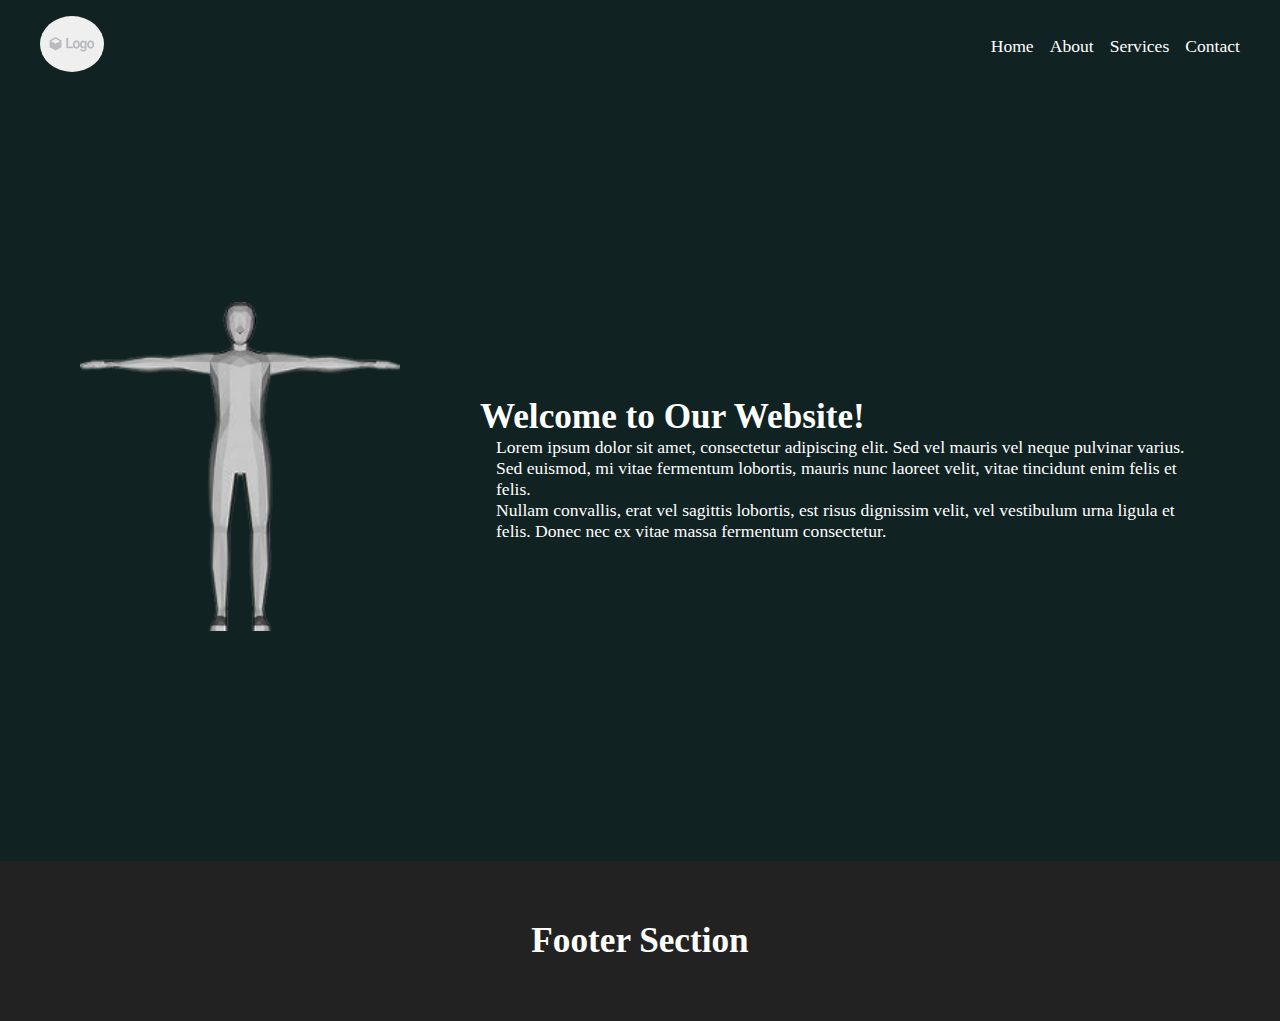
<file: CSS/Normal Project/index.html>
<!DOCTYPE html>
<html lang="en">
    <head>
        <meta charset="UTF-8" />
        <meta name="viewport" content="width=device-width, initial-scale=1.0" />
        <!--
            we use (link) for a lot of things [page icon - link css - etc...]
            to use it as a css link you have to add (rel) attribute with value of "stylesheet"
        -->
        <link rel="stylesheet" href="./styles/style.css" />
        <link rel="icon" href="../../public/assets/MMT-Logo.png" />
        <title>Project</title>
    </head>
    <body>
        <!-- every page should have 3 sections [Header - (main - body - hero section) - Footer] -->
        <!-- 
            header is the top of the page where you find [logo - links - search - etc...]
        -->
            
        <header>
            <!--
                logo is usually in the center or the left side of header
                use (img) tag for logo
            -->
            <div class="logo-container">
                <img src="../../public/assets/logo.png" alt="logo" />
            </div>
            <!--
                header might have navigation bar
                navigation bar usually have links to other pages
                use (nav) tag for navigation bar
            -->
            <nav>
                <ul>
                    <li><a href="#">Home</a></li>
                    <li><a href="#">About</a></li>
                    <li><a href="#">Services</a></li>
                    <li><a href="#">Contact</a></li>
                </ul>
            </nav>
        </header>

        <main>
            <!--
                main section or as some people say "Hero Section"
                it contain all the page sections [landing - content - etc...]
            -->
            <section class="landing">
                <section class="model-image">
                    <div class="img-container">
                        <img src="../../public/assets/model.png" alt="model" />
                    </div>
                </section>
                <section class="content-container">
                    <!--
                    content section usually contain text and images
                    use (h1, h2, h3, h4, h5, h6) tags for headings
                    use (p) tag for paragraphs
                    use (img) tag for images
                -->
                    <h1>Welcome to Our Website!</h1>
                    <p>
                        Lorem ipsum dolor sit amet, consectetur adipiscing elit.
                        Sed vel mauris vel neque pulvinar varius. Sed euismod,
                        mi vitae fermentum lobortis, mauris nunc laoreet velit,
                        vitae tincidunt enim felis et felis.
                    </p>
                    <p>
                        Nullam convallis, erat vel sagittis lobortis, est risus
                        dignissim velit, vel vestibulum urna ligula et felis.
                        Donec nec ex vitae massa fermentum consectetur.
                    </p>
                </section>
            </section>
        </main>

        <footer>
            <!-- 
                last and not least the Footer Section
                it contain some information about the website, logo, links and much more
            -->
            <h1>Footer Section</h1>
        </footer>

        <!-- now let's move into css -->
    </body>
</html>
</file>
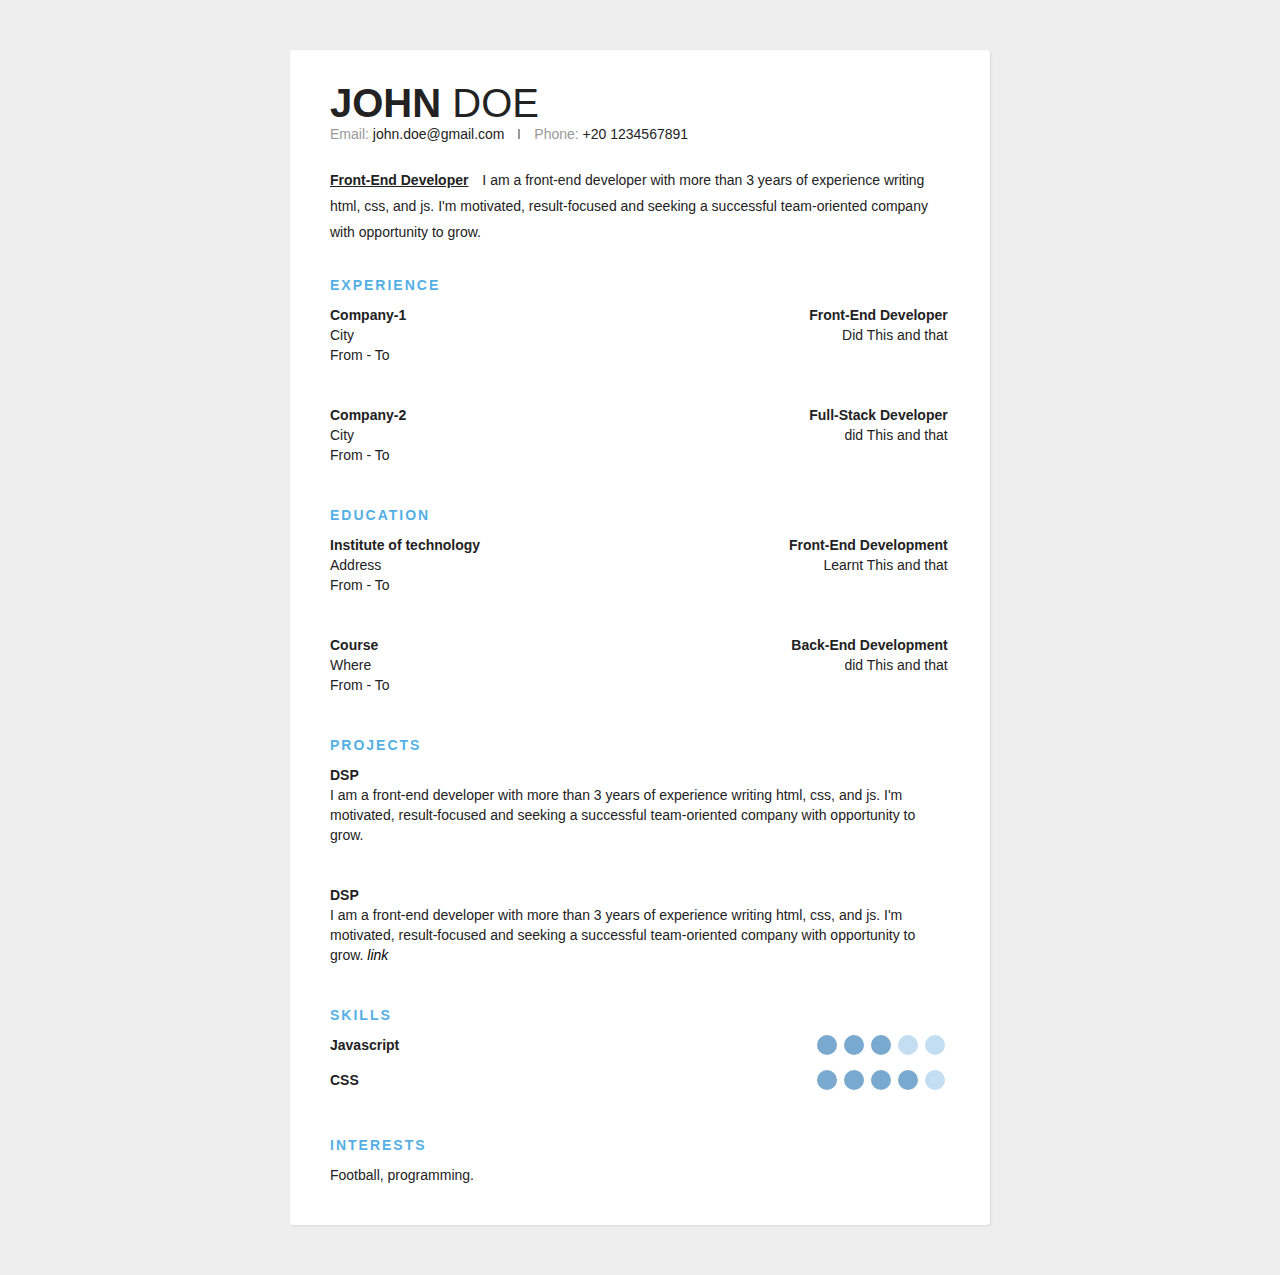
<file: CSS/Resume/index.html>
<!DOCTYPE html>
<html lang="en">
    <head>
        <meta charset="UTF-8" />
        <meta name="viewport" content="width=device-width, initial-scale=1.0" />
        <link rel="icon" href="../../public/assets/MMT-Logo.png" />
        <link rel="stylesheet" href="./styles/style.css" />
        <title>Resume</title>
    </head>
    <body>
        <div class="container">
            <div class="header">
                <div class="full-name">
                    <span class="first-name">John</span>
                    <span class="last-name">Doe</span>
                </div>
                <div class="contact-info">
                    <span class="email">Email: </span>
                    <span class="email-val">john.doe@gmail.com</span>
                    <span class="separator"></span>
                    <span class="phone">Phone: </span>
                    <span class="phone-val">+20 1234567891</span>
                </div>

                <div class="about">
                    <span class="position">Front-End Developer </span>
                    <span class="desc">
                        I am a front-end developer with more than 3 years of
                        experience writing html, css, and js. I'm motivated,
                        result-focused and seeking a successful team-oriented
                        company with opportunity to grow.
                    </span>
                </div>
            </div>
            <div class="details">
                <div class="section">
                    <div class="section__title">Experience</div>
                    <div class="section__list">
                        <div class="section__list-item">
                            <div class="left">
                                <div class="name">Company-1</div>
                                <div class="addr">City</div>
                                <div class="duration">From - To</div>
                            </div>
                            <div class="right">
                                <div class="name">Front-End Developer</div>
                                <div class="desc">Did This and that</div>
                            </div>
                        </div>
                        <div class="section__list-item">
                            <div class="left">
                                <div class="name">Company-2</div>
                                <div class="addr">City</div>
                                <div class="duration">From - To</div>
                            </div>
                            <div class="right">
                                <div class="name">Full-Stack Developer</div>
                                <div class="desc">did This and that</div>
                            </div>
                        </div>
                    </div>
                </div>
                <div class="section">
                    <div class="section__title">Education</div>
                    <div class="section__list">
                        <div class="section__list-item">
                            <div class="left">
                                <div class="name">Institute of technology</div>
                                <div class="addr">Address</div>
                                <div class="duration">From - To</div>
                            </div>
                            <div class="right">
                                <div class="name">Front-End Development</div>
                                <div class="desc">Learnt This and that</div>
                            </div>
                        </div>
                        <div class="section__list-item">
                            <div class="left">
                                <div class="name">Course</div>
                                <div class="addr">Where</div>
                                <div class="duration">From - To</div>
                            </div>
                            <div class="right">
                                <div class="name">Back-End Development</div>
                                <div class="desc">did This and that</div>
                            </div>
                        </div>
                    </div>
                </div>
                <div class="section">
                    <div class="section__title">Projects</div>
                    <div class="section__list">
                        <div class="section__list-item">
                            <div class="name">DSP</div>
                            <div class="text">
                                I am a front-end developer with more than 3
                                years of experience writing html, css, and js.
                                I'm motivated, result-focused and seeking a
                                successful team-oriented company with
                                opportunity to grow.
                            </div>
                        </div>

                        <div class="section__list-item">
                            <div class="name">DSP</div>
                            <div class="text">
                                I am a front-end developer with more than 3
                                years of experience writing html, css, and js.
                                I'm motivated, result-focused and seeking a
                                successful team-oriented company with
                                opportunity to grow. <a href="/login">link</a>
                            </div>
                        </div>
                    </div>
                </div>
                <div class="section">
                    <div class="section__title">Skills</div>
                    <div class="skills">
                        <div class="skills__item">
                            <div class="left">
                                <div class="name">Javascript</div>
                            </div>
                            <div class="right">
                                <input id="ck1" type="checkbox" checked />

                                <label for="ck1"></label>
                                <input id="ck2" type="checkbox" checked />

                                <label for="ck2"></label>
                                <input id="ck3" type="checkbox" checked />

                                <label for="ck3"></label>
                                <input id="ck4" type="checkbox" />
                                <label for="ck4"></label>
                                <input id="ck5" type="checkbox" />
                                <label for="ck5"></label>
                            </div>
                        </div>
                    </div>
                    <div class="skills__item">
                        <div class="left"><div class="name">CSS</div></div>
                        <div class="right">
                            <input id="ck1" type="checkbox" checked />

                            <label for="ck1"></label>
                            <input id="ck2" type="checkbox" checked />

                            <label for="ck2"></label>
                            <input id="ck3" type="checkbox" checked />

                            <label for="ck3"></label>
                            <input id="ck4" type="checkbox" checked />
                            <label for="ck4"></label>
                            <input id="ck5" type="checkbox" />
                            <label for="ck5"></label>
                        </div>
                    </div>
                </div>
                <div class="section">
                    <div class="section__title">Interests</div>
                    <div class="section__list">
                        <div class="section__list-item">
                            Football, programming.
                        </div>
                    </div>
                </div>
            </div>
        </div>
    </body>
</html>
</file>
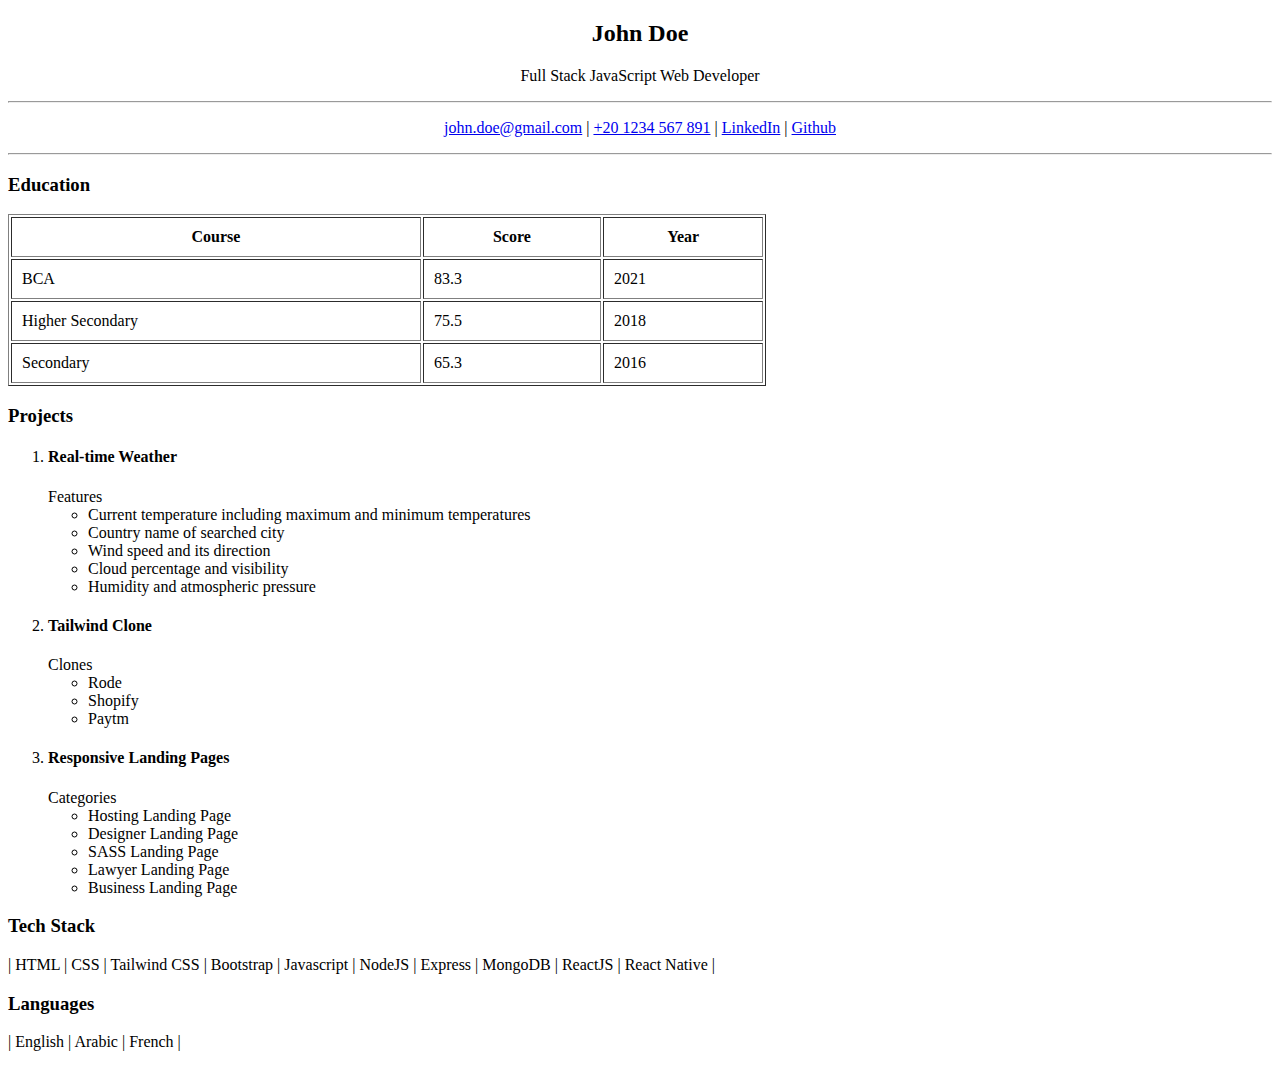
<file: HTML/Resume/index.html>
<!DOCTYPE html>
<html lang="en">
    <head>
        <meta charset="UTF-8" />
        <meta http-equiv="X-UA-Compatible" content="IE=edge" />
        <meta name="viewport" content="width=device-width, initial-scale=1.0" />
        <link rel="icon" href="../../public/assets/MMT-Logo.png" />
        <title>Resume</title>
    </head>
    <body>
        <header>
            <center>
                <h2>John Doe</h2>
                <p>Full Stack JavaScript Web Developer</p>
                <hr />
                <p>
                    <span
                        ><a href="mailto:avijitdas826@gmail.com"
                            >john.doe@gmail.com</a
                        ></span
                    >
                    |
                    <span
                        ><a href="tel:+201234567891">+20 1234 567 891</a></span
                    >
                    |
                    <span><a href="#">LinkedIn</a></span>
                    |
                    <span><a href="#">Github</a></span>
                </p>
                <hr />
            </center>
        </header>
        <main>
            <h3>Education</h3>
            <table border="1" width="60%" cellpadding="10">
                <tr>
                    <th>Course</th>
                    <th>Score</th>
                    <th>Year</th>
                </tr>
                <tr>
                    <td>BCA</td>
                    <td>83.3</td>
                    <td>2021</td>
                </tr>
                <tr>
                    <td>Higher Secondary</td>
                    <td>75.5</td>
                    <td>2018</td>
                </tr>
                <tr>
                    <td>Secondary</td>
                    <td>65.3</td>
                    <td>2016</td>
                </tr>
            </table>
            <h3>Projects</h3>
            <ol>
                <li>
                    <h4>Real-time Weather</h4>
                    <span>Features</span>
                    <ul>
                        <li>
                            Current temperature including maximum and minimum
                            temperatures
                        </li>
                        <li>Country name of searched city</li>
                        <li>Wind speed and its direction</li>
                        <li>Cloud percentage and visibility</li>
                        <li>Humidity and atmospheric pressure</li>
                    </ul>
                </li>
                <li>
                    <h4>Tailwind Clone</h4>
                    <span>Clones</span>
                    <ul>
                        <li>Rode</li>
                        <li>Shopify</li>
                        <li>Paytm</li>
                    </ul>
                </li>
                <li>
                    <h4>Responsive Landing Pages</h4>
                    <span>Categories</span>
                    <ul>
                        <li>Hosting Landing Page</li>
                        <li>Designer Landing Page</li>
                        <li>SASS Landing Page</li>
                        <li>Lawyer Landing Page</li>
                        <li>Business Landing Page</li>
                    </ul>
                </li>
            </ol>
            <h3>Tech Stack</h3>
            <p>
                | HTML | CSS | Tailwind CSS | Bootstrap | Javascript | NodeJS |
                Express | MongoDB | ReactJS | React Native |
            </p>
            <h3>Languages</h3>
            <p>| English | Arabic | French |</p>
        </main>
    </body>
</html>
</file>
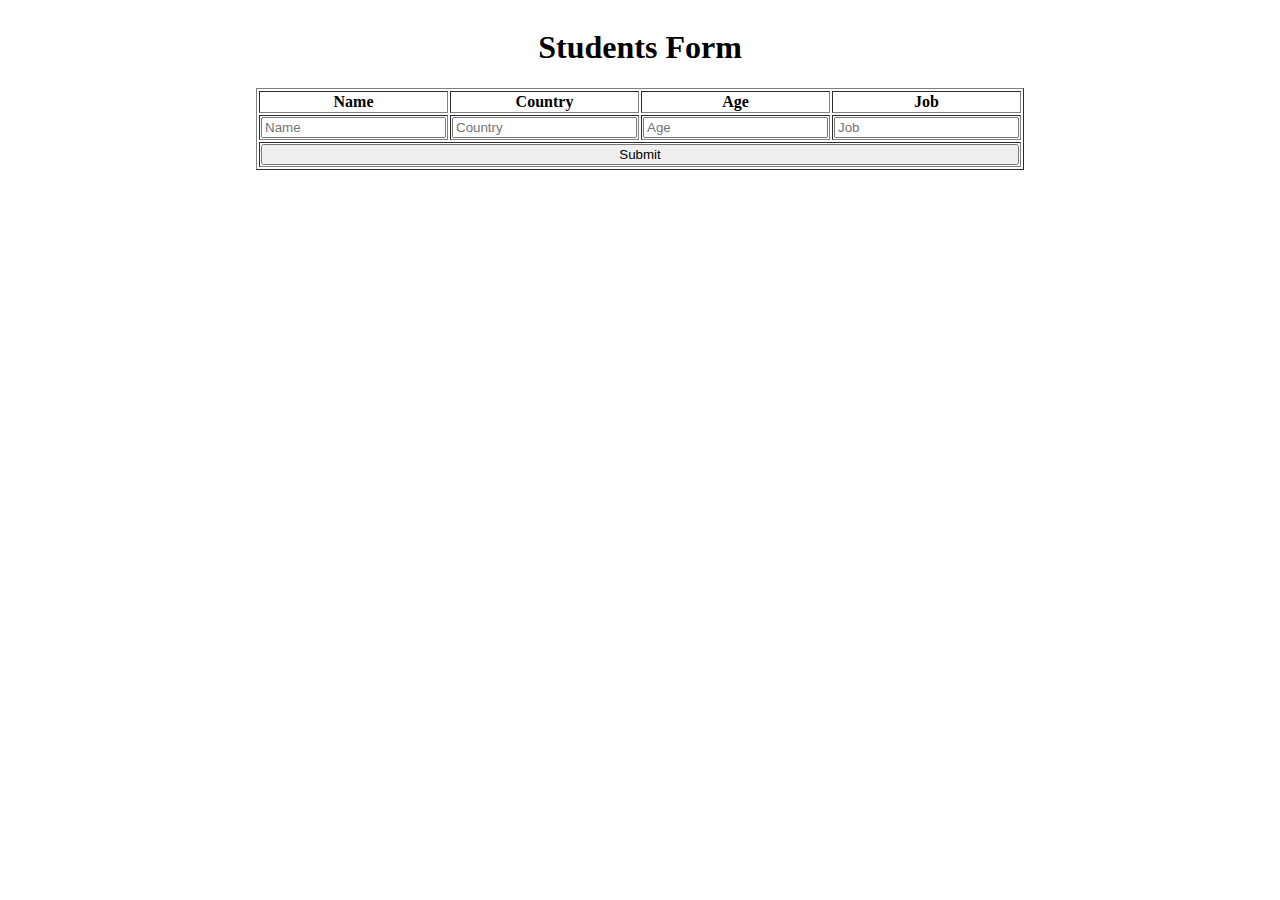
<file: HTML/Students Form/index.html>
<!DOCTYPE html>
<html lang="en">
    <head>
        <meta charset="UTF-8" />
        <meta name="viewport" content="width=device-width, initial-scale=1.0" />
        <link rel="icon" href="../../public/assets/MMT-Logo.png" />
        <title>Form</title>
    </head>
    <body>
        <center>
            <!-- 
            action is the URL where the form data will be sent when submitted
            method is the HTTP method that should be used to send the form data (GET, POST)
        -->
            <form action="" method="">
                <table border="1">
                    <caption>
                        <h1>Students Form</h1>
                    </caption>
                    <thead>
                        <th>
                            <!-- 
                            we use (for) to attach this label with that input
                        -->
                            <label for="name">Name</label>
                        </th>
                        <th><label for="country">Country</label></th>
                        <th><label for="age">Age</label></th>
                        <th><label for="job">Job</label></th>
                    </thead>
                    <tbody>
                        <td>
                            <!-- 
                            type is what the input for (Category)
                            id is used to make this input unique
                            name is used to reference this input data in the Back-End
                            placeholder is what will be shown in the input field when it's empty
                            required means that this field is mandatory for the form to be submitted
                            title is a popup that describe this field
                        -->
                            <input
                                type="text"
                                id="name"
                                name="name"
                                placeholder="Name"
                                required
                                title="Name"
                            />
                        </td>
                        <td>
                            <input
                                type="text"
                                id="country"
                                name="country"
                                placeholder="Country"
                                required
                                title="Country"
                            />
                        </td>
                        <td>
                            <input
                                type="number"
                                id="age"
                                name="age"
                                placeholder="Age"
                                required
                                title="age"
                            />
                        </td>
                        <td>
                            <input
                                type="text"
                                id="job"
                                name="job"
                                placeholder="Job"
                                required
                                title="Job"
                            />
                        </td>
                    </tbody>
                    <tfoot>
                        <!--
                    we use "submit" type to send data to the server
                -->
                        <tr>
                            <td colspan="4">
                                <input
                                    style="width: 100%"
                                    type="submit"
                                    value="Submit"
                                />
                            </td>
                        </tr>
                    </tfoot>
                </table>
            </form>
        </center>
    </body>
</html>
</file>
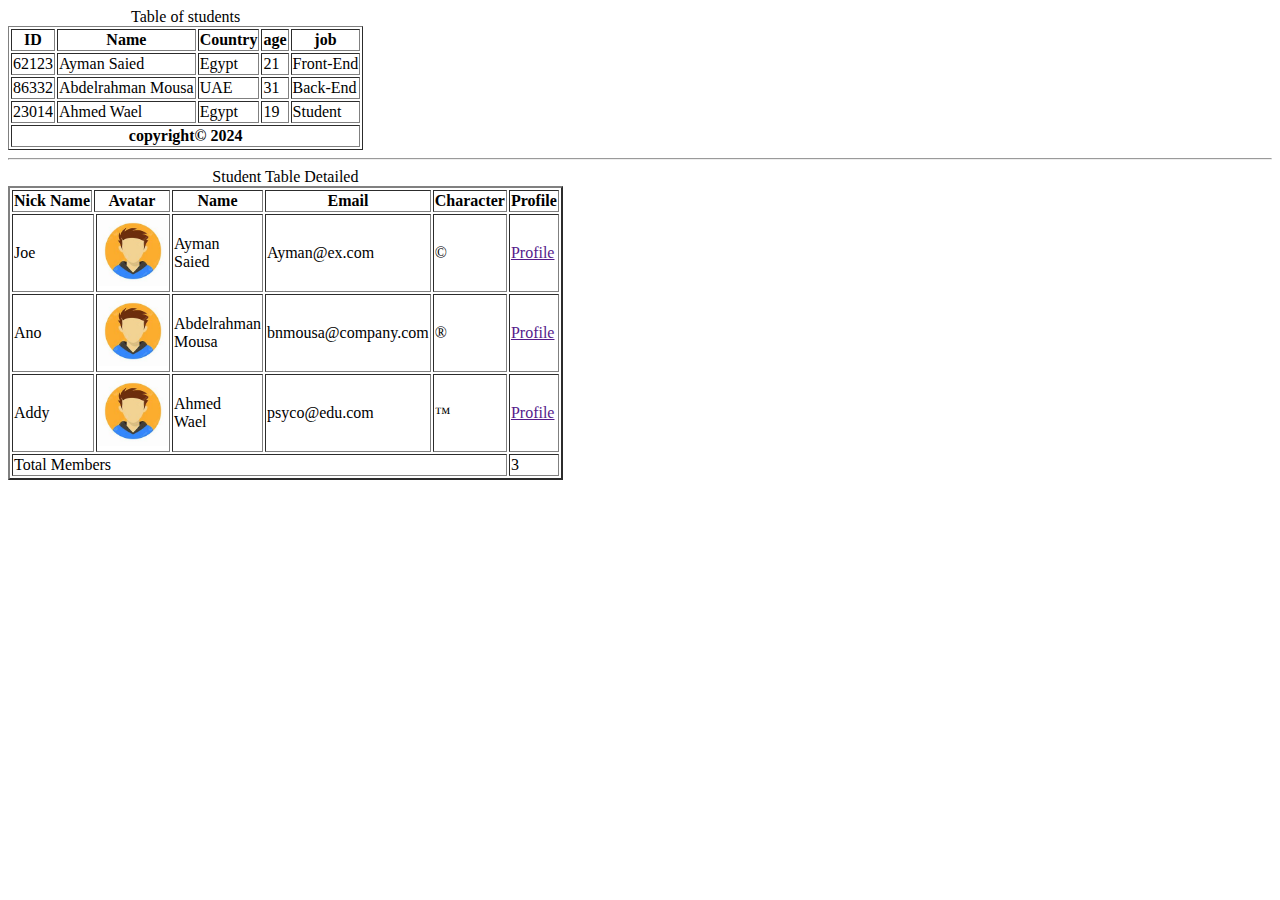
<file: HTML/Table/index.html>
<!DOCTYPE html>
<html lang="en">
<head>
    <meta charset="UTF-8">
    <meta name="viewport" content="width=device-width, initial-scale=1.0">
    <link rel="icon" href="../../public/assets/MMT-Logo.png">
    <title>Table</title>
</head>
<body>
    <!-- Table -1 -->
    <table border="1">
        <caption>Table of students</caption>
        <!-- thead for the head of the table -->
        <thead>
            <th>ID</th>
            <th>Name</th>
            <th>Country</th>
            <th>age</th>
            <th>job</th>
        </thead>
            <!-- tbody for the body of the table -->
        <tbody>
            <td>62123</td>
            <td>Ayman Saied</td>
            <td>Egypt</td>
            <td>21</td>
            <td>Front-End</td>
        </tbody>
        <tbody>
            <td>86332</td>
            <td>Abdelrahman Mousa</td>
            <td>UAE</td>
            <td>31</td>
            <td>Back-End</td>
        </tbody>
        <tbody>
            <td>23014</td>
            <td>Ahmed Wael</td>
            <td>Egypt</td>
            <td>19</td>
            <td>Student</td>
        </tbody>
        <!-- tfoot for the foot of the table -->
        <tfoot>
            <th colspan="5">
                copyright&copy; 2024
            </th>
        </tfoot>
    </table>
    <!-- end of table-1 -->
    <hr>
    <!-- table 2 -->
    <table border="2">
        <caption>
            Student Table Detailed
        </caption>
        <thead>
            <th>
                Nick Name
            </th>
            <th colspan="2">
                Avatar
            </th>
            <th>
                Name
            </th>
            <th>
                Email
            </th>
            <th>
                Character
            </th>
            <th>
                Profile
            </th>
        </thead>
        <tbody>
            <td colspan="2">
                Joe
            </td>
            <td>
                <img src="../../public/assets/maleAvatar.png" alt="" width="70" height="70">
            </td>
            <td colspan="">
                Ayman <br>
                Saied
            </td>
            <td>Ayman@ex.com</td>
            <td>&copy;</td>
            <td>
                <a href="">Profile</a>
            </td>
        </tbody>
        <tbody>
            <td colspan="2">
                Ano
            </td>
            <td>
                <img src="../../public/assets/maleAvatar.png" alt="" width="70" height="70">
            </td>
            <td colspan="">
                Abdelrahman <br>
                Mousa
            </td>
            <td>bnmousa@company.com</td>
            <td>&reg;</td>
            <td>
                <a href="">Profile</a>
            </td>
        </tbody>
        <tbody>
        <tbody>
            <td colspan="2">
                Addy
            </td>
            <td>
                <img src="../../public/assets/maleAvatar.png" alt="" width="70" height="70">
            </td>
            <td colspan="">
                Ahmed <br>
                Wael
            </td>
            <td>psyco@edu.com</td>
            <td>	&trade;</td>
            <td>
                <a href="">Profile</a>
            </td>
        </tbody>
        <tfoot>
            <td colspan="6">
                Total Members
            </td>
            <td>3</td>
        </tfoot>
    </table>
</body>
</html>
</file>
<file: CSS/Normal Project/styles/style.css>
/* 
    to style an element you have to select it first
    we got bunch of selectors [tag - id - class - child - * - etc...]
    
    you can select an element by calling its name "example" but keep in mind you will select everything wth this tag

    with id you just use (#) before your element name "#example"

    with class you just use (.) before your element name ".example"

    child selector is that you select the child by calling it's parent element ".parent #child"

    * means select all elements and it's called (the universal selector)
*/

/* 
    we select [* - html - body] to make sure every thing will be defaulted with 0
*/
*,
html,
body{
    margin: 0;
    padding: 0;
    box-sizing: border-box;
}

body{
    background-color: #122;
    font-size: 1.1rem;
    font-family: tahoma;
    color: white;
    min-height: 100vh;

    li{list-style-type: none;}
    a{
        color:white;
        text-decoration:none;
        transition: color .4s ease;
        &:hover{color:#cac7c7;}
    }
    /* we select the header tag in the body tag as it's a child of the body */
    header{
        display: flex;
        justify-content: space-between;
        margin: 1rem 2.5rem;
        align-items: center;


        .logo-container img{
            border-radius: 50%;
            aspect-ratio: 4/3.5;
            width: 4rem;
        }

        nav ul{
            display: flex;
            gap: 1rem;
        }



    }

    main{
        .landing{
            display: flex;
            justify-content: center;
            align-items: center;
            gap: 5rem;
            margin: 2rem 5rem;
            min-height: 80vh;
            .model-image .img-container img{
                width: 20rem;
            }
            .content-container{
                p{
                    margin-left: 1rem;
                }
            }
        }
    }
    footer{
        display: flex;
        justify-content: center;
        align-items: center;
        background-color: #222;
        color: white;
        min-height: 10rem;
    }
}
</file>
<file: CSS/Resume/styles/style.css>
* {
    margin: 0;
    padding: 0;
    box-sizing: border-box;
}
html {
    height: 100%;
}

body {
    min-height: 100%;
    background: #eee;
    font-family: "Lato", sans-serif;
    font-weight: 400;
    color: #222;
    font-size: 14px;
    line-height: 26px;
    padding-bottom: 50px;
}

.container {
    max-width: 700px;
    background: #fff;
    margin: 0px auto 0px;
    box-shadow: 1px 1px 2px #dad7d7;
    border-radius: 3px;
    padding: 40px;
    margin-top: 50px;
}

.header {
    margin-bottom: 30px;

    .full-name {
        font-size: 40px;
        text-transform: uppercase;
        margin-bottom: 5px;
    }

    .first-name {
        font-weight: 700;
    }

    .last-name {
        font-weight: 300;
    }

    .contact-info {
        margin-bottom: 20px;
    }

    .email,
    .phone {
        color: #999;
        font-weight: 300;
    }

    .separator {
        height: 10px;
        display: inline-block;
        border-left: 2px solid #999;
        margin: 0px 10px;
    }

    .position {
        font-weight: bold;
        display: inline-block;
        margin-right: 10px;
        text-decoration: underline;
    }
}

.details {
    line-height: 20px;

    .section {
        margin-bottom: 40px;
    }

    .section:last-of-type {
        margin-bottom: 0px;
    }

    .section__title {
        letter-spacing: 2px;
        color: #54afe4;
        font-weight: bold;
        margin-bottom: 10px;
        text-transform: uppercase;
    }

    .section__list-item {
        margin-bottom: 40px;
    }

    .section__list-item:last-of-type {
        margin-bottom: 0;
    }

    .left,
    .right {
        vertical-align: top;
        display: inline-block;
    }

    .left {
        width: 60%;
    }

    .right {
        text-align: right;
        width: 39%;
    }

    .name {
        font-weight: bold;
    }

    a {
        text-decoration: none;
        color: #000;
        font-style: italic;
    }

    a:hover {
        text-decoration: underline;
        color: #000;
    }

    /* .skills {
    } */

    .skills__item {
        margin-bottom: 10px;
    }

    .skills__item .right {
        input {
            display: none;
        }

        label {
            display: inline-block;
            width: 20px;
            height: 20px;
            background: #c3def3;
            border-radius: 20px;
            margin-right: 3px;
        }

        input:checked + label {
            background: #79a9ce;
        }
    }
}
</file>
